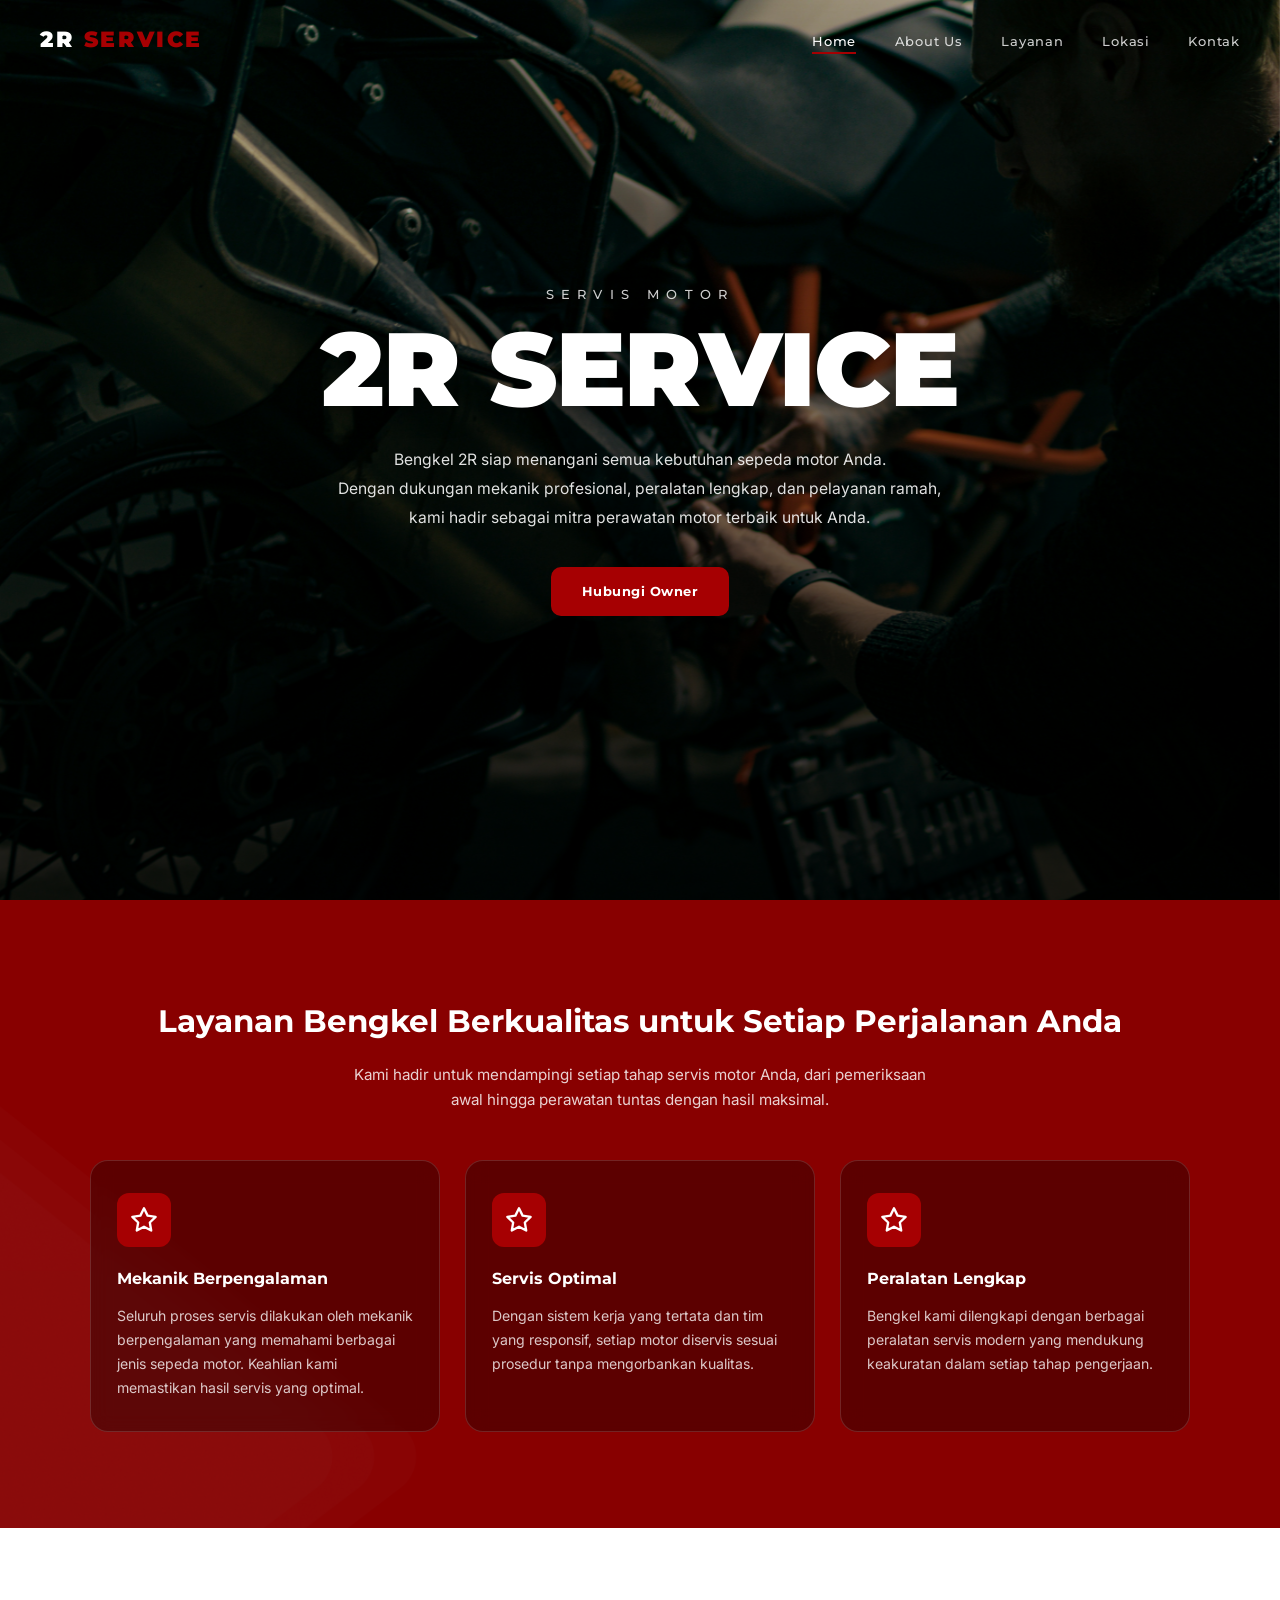
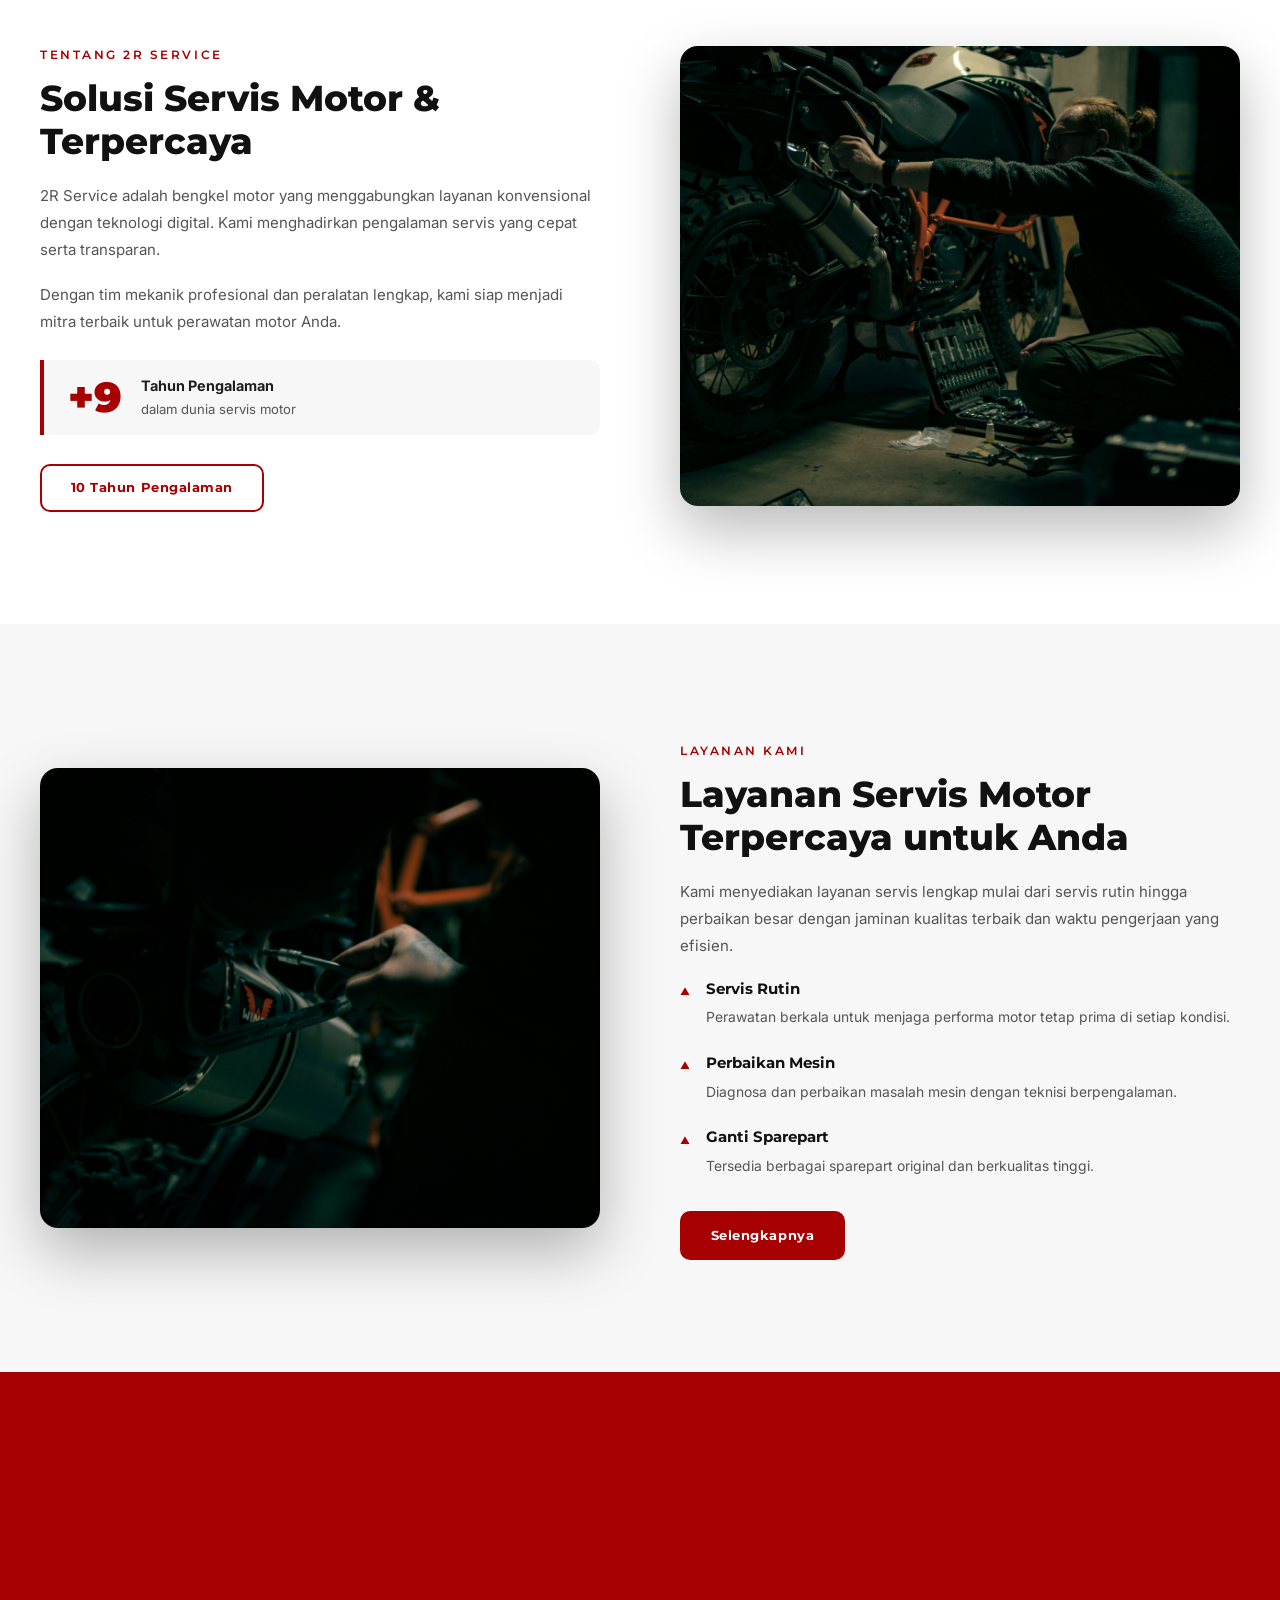
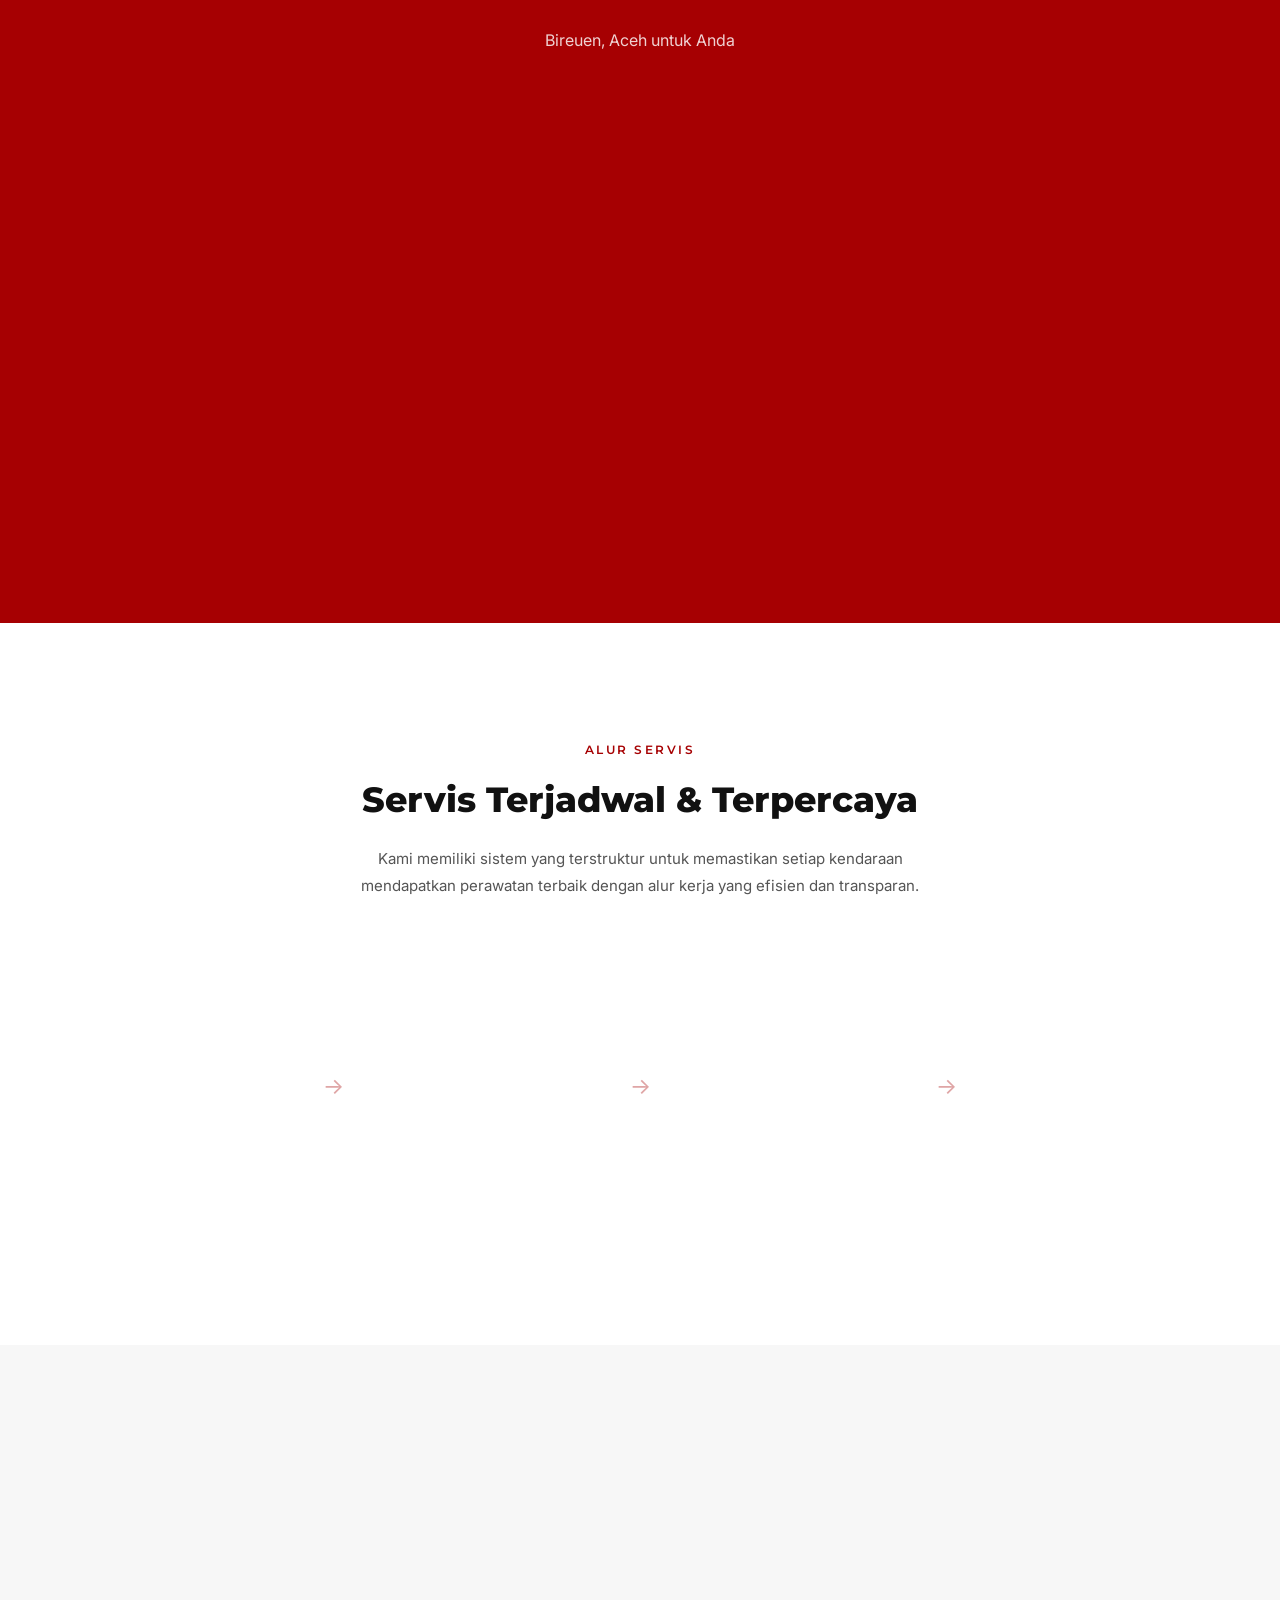
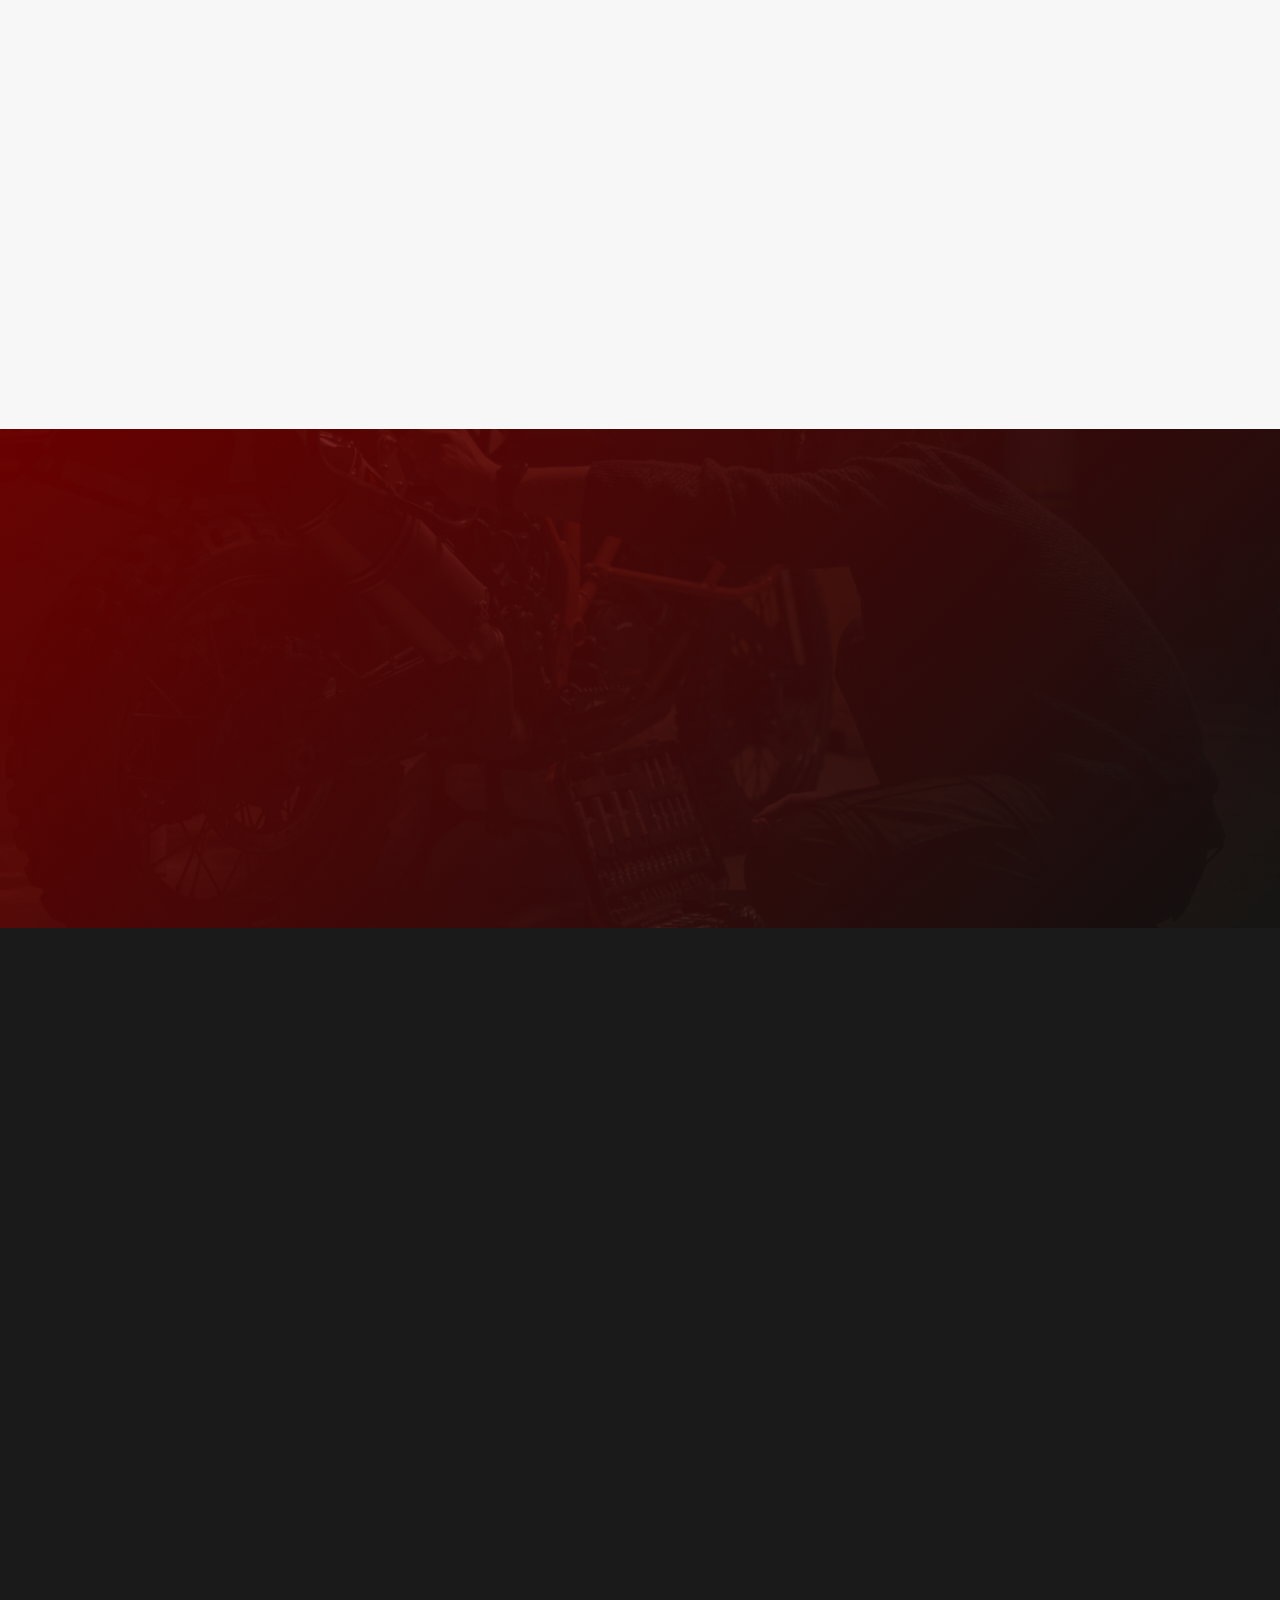
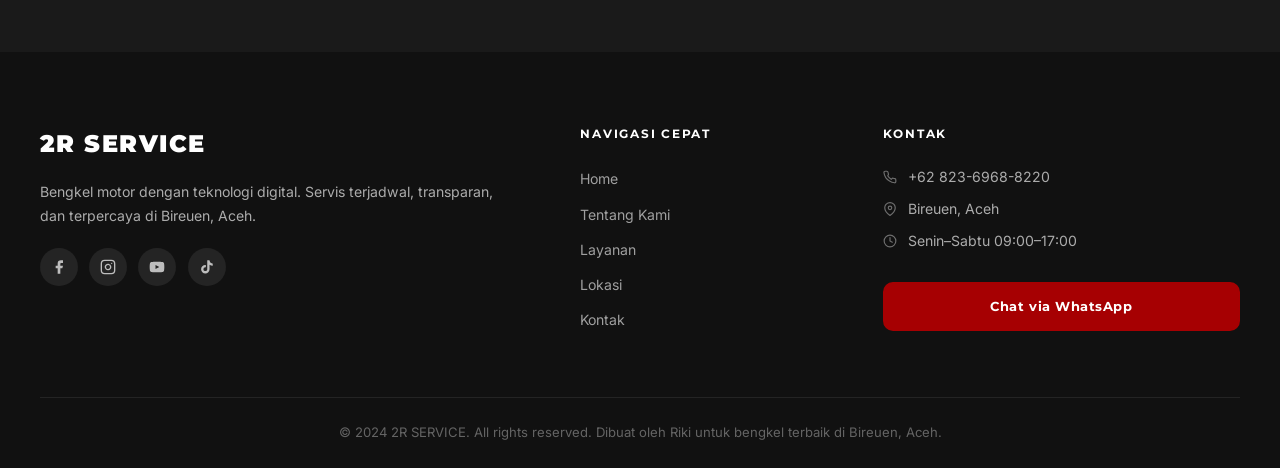
<file: index.html>
<!DOCTYPE html>
<html lang="id">
<head>
  <meta charset="UTF-8" />
  <meta name="viewport" content="width=device-width, initial-scale=1.0"/>
  <meta name="description" content="2R Service - Bengkel Motor & Terpercaya di Bireuen, Aceh. Mekanik berpengalaman, peralatan lengkap, servis terjadwal."/>
  <title>2R SERVICE – Bengkel Motor Bireuen</title>
  <link rel="stylesheet" href="Style.css" />
  <link href="https://fonts.googleapis.com/css2?family=Montserrat:wght@300;400;500;600;700;800;900&family=Inter:wght@300;400;500;600;700&display=swap" rel="stylesheet"/>
</head>
<body>

  <!-- ===================== NAVBAR ===================== -->
  <header id="navbar">
    <nav class="nav-inner">
      <div class="nav-logo">2R <span>SERVICE</span></div>
      <ul class="nav-links" id="navLinks">
        <li><a href="#home">Home</a></li>
        <li><a href="#about">About Us</a></li>
        <li><a href="#services">Layanan</a></li>
        <li><a href="#location">Lokasi</a></li>
        <li><a href="#contact">Kontak</a></li>
      </ul>
      <button class="hamburger" id="hamburger" aria-label="Toggle menu">
        <span></span><span></span><span></span>
      </button>
    </nav>
  </header>

  <!-- ===================== HERO ===================== -->
  <section class="hero" id="home">
    <img src="img/hero.png" alt="2R Service Workshop" class="hero-img" />
    <div class="hero-overlay"></div>
    <div class="hero-text">
      <p class="hero-eyebrow">SERVIS MOTOR</p>
      <h1>2R SERVICE</h1>
      <p class="hero-desc">
        Bengkel 2R siap menangani semua kebutuhan sepeda motor Anda.<br />
        Dengan dukungan mekanik profesional, peralatan lengkap, dan pelayanan ramah,<br />
        kami hadir sebagai mitra perawatan motor terbaik untuk Anda.
      </p>
      <a href="https://wa.me/+6282369688220" id="btn-hero-cta" class="btn btn-red">Hubungi Owner</a>
    </div>
  </section>

  <!-- ===================== FEATURES (red bg) ===================== -->
  <section class="features" id="features">
    <img src="img/sec2.png" alt="" class="features-bg" aria-hidden="true"/>
    <div class="features-overlay"></div>
    <div class="features-inner">
      <div class="features-header">
        <h2>Layanan Bengkel Berkualitas untuk Setiap Perjalanan Anda</h2>
        <p>Kami hadir untuk mendampingi setiap tahap servis motor Anda, dari pemeriksaan awal hingga perawatan tuntas dengan hasil maksimal.</p>
      </div>
      <div class="feature-cards" data-aos data-delay="100">
        <div class="fcard">
          <div class="fcard-icon">
            <svg width="28" height="28" viewBox="0 0 24 24" fill="none" stroke="currentColor" stroke-width="2" stroke-linecap="round" stroke-linejoin="round"><polygon points="12 2 15.09 8.26 22 9.27 17 14.14 18.18 21.02 12 17.77 5.82 21.02 7 14.14 2 9.27 8.91 8.26 12 2"/></svg>
          </div>
          <h4>Mekanik Berpengalaman</h4>
          <p>Seluruh proses servis dilakukan oleh mekanik berpengalaman yang memahami berbagai jenis sepeda motor. Keahlian kami memastikan hasil servis yang optimal.</p>
        </div>
        <div class="fcard">
          <div class="fcard-icon">
            <svg width="28" height="28" viewBox="0 0 24 24" fill="none" stroke="currentColor" stroke-width="2" stroke-linecap="round" stroke-linejoin="round"><polygon points="12 2 15.09 8.26 22 9.27 17 14.14 18.18 21.02 12 17.77 5.82 21.02 7 14.14 2 9.27 8.91 8.26 12 2"/></svg>
          </div>
          <h4>Servis Optimal</h4>
          <p>Dengan sistem kerja yang tertata dan tim yang responsif, setiap motor diservis sesuai prosedur tanpa mengorbankan kualitas.</p>
        </div>
        <div class="fcard">
          <div class="fcard-icon">
            <svg width="28" height="28" viewBox="0 0 24 24" fill="none" stroke="currentColor" stroke-width="2" stroke-linecap="round" stroke-linejoin="round"><polygon points="12 2 15.09 8.26 22 9.27 17 14.14 18.18 21.02 12 17.77 5.82 21.02 7 14.14 2 9.27 8.91 8.26 12 2"/></svg>
          </div>
          <h4>Peralatan Lengkap</h4>
          <p>Bengkel kami dilengkapi dengan berbagai peralatan servis modern yang mendukung keakuratan dalam setiap tahap pengerjaan.</p>
        </div>
      </div>
    </div>
  </section>

  <!-- ===================== ABOUT ===================== -->
  <section class="about" id="about">
    <div class="split-wrap about-wrap">
      <div class="split-text" data-aos>
        <span class="label">Tentang 2R Service</span>
        <h2>Solusi Servis Motor &amp; Terpercaya</h2>
        <p>2R Service adalah bengkel motor yang menggabungkan layanan konvensional dengan teknologi digital. Kami menghadirkan pengalaman servis yang cepat serta transparan.</p>
        <p>Dengan tim mekanik profesional dan peralatan lengkap, kami siap menjadi mitra terbaik untuk perawatan motor Anda.</p>
        <div class="xp-badge">
          <span class="xp-num" data-counter="10">+10</span>
          <div class="xp-desc">
            <strong>Tahun Pengalaman</strong>
            <small>dalam dunia servis motor</small>
          </div>
        </div>
        <a href="#contact" id="btn-about-exp" class="btn btn-outline-red">10 Tahun Pengalaman</a>
      </div>
      <div class="split-img" data-aos data-delay="150">
        <img src="img/bengkel2.jpg" alt="Tentang 2R Service – bengkel kami" />
      </div>
    </div>
  </section>

  <!-- ===================== SERVICE HIGHLIGHT (image left, text right) ===================== -->
  <section class="service-hl" id="services">
    <div class="split-wrap">
      <div class="split-img" data-aos>
        <img src="img/bengkel5.jpg" alt="Layanan 2R Service" />
      </div>
      <div class="split-text" data-aos data-delay="150">
        <span class="label red">Layanan Kami</span>
        <h2>Layanan Servis Motor Terpercaya untuk Anda</h2>
        <p>Kami menyediakan layanan servis lengkap mulai dari servis rutin hingga perbaikan besar dengan jaminan kualitas terbaik dan waktu pengerjaan yang efisien.</p>
        <ul class="svc-list">
          <li>
            <span class="tri">▲</span>
            <div>
              <strong>Servis Rutin</strong>
              <p>Perawatan berkala untuk menjaga performa motor tetap prima di setiap kondisi.</p>
            </div>
          </li>
          <li>
            <span class="tri">▲</span>
            <div>
              <strong>Perbaikan Mesin</strong>
              <p>Diagnosa dan perbaikan masalah mesin dengan teknisi berpengalaman.</p>
            </div>
          </li>
          <li>
            <span class="tri">▲</span>
            <div>
              <strong>Ganti Sparepart</strong>
              <p>Tersedia berbagai sparepart original dan berkualitas tinggi.</p>
            </div>
          </li>
        </ul>
        <a href="https://wa.me/+6282369688220" id="btn-service-more" class="btn btn-red">Selengkapnya</a>
      </div>
    </div>
  </section>

  <!-- ===================== LOCATION (red bg) ===================== -->
  <section class="location" id="location">
    <div class="location-inner">
      <span class="label light" data-aos>Temukan Kami</span>
      <h2 data-aos data-delay="80">Lokasi 2R Service</h2>
      <p class="loc-sub" data-aos data-delay="160">Bireuen, Aceh untuk Anda</p>
      <div class="map-wrap" data-aos data-delay="240">
        <img src="img/MAP.png" alt="Peta Lokasi Bireuen" class="map-img" />
      </div>
      <a href="https://maps.app.goo.gl/MuxPbHQYKEWFBgj5A" target="_blank" id="btn-map" class="btn btn-white" data-aos data-delay="300">Lihat Maps</a>
    </div>
  </section>

  <!-- ===================== PROCESS ===================== -->
  <section class="process" id="process">
    <div class="process-inner">
      <div class="process-header">
        <span class="label">Alur Servis</span>
        <h2>Servis Terjadwal &amp; Terpercaya</h2>
        <p>Kami memiliki sistem yang terstruktur untuk memastikan setiap kendaraan mendapatkan perawatan terbaik dengan alur kerja yang efisien dan transparan.</p>
      </div>
      <div class="steps">
        <div class="step" data-aos data-delay="0">
          <div class="step-num">01</div>
          <div class="step-icon">
            <svg width="32" height="32" viewBox="0 0 24 24" fill="none" stroke="currentColor" stroke-width="1.8" stroke-linecap="round" stroke-linejoin="round"><path d="M21 15a2 2 0 0 1-2 2H7l-4 4V5a2 2 0 0 1 2-2h14a2 2 0 0 1 2 2z"/></svg>
          </div>
          <h4>Konsultasi</h4>
          <p>Ceritakan keluhan motor Anda, kami siap memberikan solusi terbaik.</p>
        </div>
        <div class="step-arrow">→</div>
        <div class="step" data-aos data-delay="100">
          <div class="step-num">02</div>
          <div class="step-icon">
            <svg width="32" height="32" viewBox="0 0 24 24" fill="none" stroke="currentColor" stroke-width="1.8" stroke-linecap="round" stroke-linejoin="round"><circle cx="11" cy="11" r="8"/><line x1="21" y1="21" x2="16.65" y2="16.65"/></svg>
          </div>
          <h4>Pemeriksaan</h4>
          <p>Mekanik kami melakukan diagnosa menyeluruh pada kendaraan Anda.</p>
        </div>
        <div class="step-arrow">→</div>
        <div class="step" data-aos data-delay="200">
          <div class="step-num">03</div>
          <div class="step-icon">
            <svg width="32" height="32" viewBox="0 0 24 24" fill="none" stroke="currentColor" stroke-width="1.8" stroke-linecap="round" stroke-linejoin="round"><path d="M14.7 6.3a1 1 0 0 0 0 1.4l1.6 1.6a1 1 0 0 0 1.4 0l3.77-3.77a6 6 0 0 1-7.94 7.94l-6.91 6.91a2.12 2.12 0 0 1-3-3l6.91-6.91a6 6 0 0 1 7.94-7.94l-3.76 3.76z"/></svg>
          </div>
          <h4>Servis</h4>
          <p>Perbaikan dilakukan dengan teliti menggunakan peralatan modern.</p>
        </div>
        <div class="step-arrow">→</div>
        <div class="step" data-aos data-delay="300">
          <div class="step-num">04</div>
          <div class="step-icon">
            <svg width="32" height="32" viewBox="0 0 24 24" fill="none" stroke="currentColor" stroke-width="1.8" stroke-linecap="round" stroke-linejoin="round"><polyline points="22 12 18 12 15 21 9 3 6 12 2 12"/></svg>
          </div>
          <h4>Tuning</h4>
          <p>Penyetelan akhir untuk memastikan performa motor optimal kembali.</p>
        </div>
      </div>
    </div>
  </section>

  <!-- ===================== CARE (image + text) ===================== -->
  <section class="care">
    <div class="split-wrap">
      <div class="split-img" data-aos>
        <img src="img/bengkel8.jpg" alt="Perawatan Motor" />
      </div>
      <div class="split-text" data-aos data-delay="150">
        <span class="label">Komitmen Kami</span>
        <h2>Kami Merawat Motor Anda Dengan Teliti</h2>
        <p>Setiap detail diperhitungkan dalam setiap proses servis. Kami tidak hanya memperbaiki, kami memastikan motor Anda kembali dalam kondisi prima dan siap digunakan.</p>
        <ul class="check-list">
          <li><span class="check">✓</span> Inspeksi menyeluruh setiap kunjungan</li>
          <li><span class="check">✓</span> Laporan servis yang transparan</li>
          <li><span class="check">✓</span> Garansi pengerjaan terpercaya</li>
          <li><span class="check">✓</span> Spare part berkualitas original</li>
        </ul>
      </div>
    </div>
  </section>

  <!-- ===================== CTA BANNER ===================== -->
  <section class="cta-banner">
    <img src="img/bengkel2.jpg" alt="" class="cta-bg" aria-hidden="true"/>
    <div class="cta-overlay"></div>
    <div class="cta-inner" data-aos>
      <h2>Cek Masalah Motor Sekarang</h2>
      <p>Jangan biarkan masalah kecil menjadi besar. Hubungi kami sekarang dan dapatkan pemeriksaan awal gratis untuk motor Anda.</p>
      <a href="https://wa.me/+6282369688220" id="btn-cta-periksa" class="btn btn-outline-white">Periksa Masalah</a>
    </div>
  </section>

  <!-- ===================== INFO / CONTACT ===================== -->
  <section class="info" id="contact">
    <div class="info-inner">
      <div class="info-img-wrap" data-aos>
        <img src="img/bengkel3.jpg" alt="Mekanik Andal 2R Service" />
        <div class="info-badge">
          <span class="ib-num" data-counter="10">+10</span>
          <span class="ib-txt">Tahun<br/>Pengalaman</span>
        </div>
      </div>
      <div class="info-text" data-aos data-delay="150">
        <span class="label light">Hubungi Kami</span>
        <h2>Informasi Servis 2R SERVICE</h2>
        <div class="info-grid">
          <div class="icard">
            <div class="icard-icon">📱</div>
            <div>
              <h5>WhatsApp</h5>
              <p>+62 823-6968-8220</p>
              <small>Senin – Sabtu, 09.00–17.00</small>
            </div>
          </div>
          <div class="icard">
            <div class="icard-icon">🕐</div>
            <div>
              <h5>Jam Operasional</h5>
              <p>Senin – Sabtu</p>
              <p>09.00 – 17.00 WIB</p>
            </div>
          </div>
          <div class="icard">
            <div class="icard-icon">📍</div>
            <div>
              <h5>Alamat</h5>
              <p>Mns Reuleut, Kec. Kota Juang, Kab.</p>
              <p>Bireuen, Aceh</p>
            </div>
          </div>
          <div class="icard">
            <div class="icard-icon">⭐</div>
            <div>
              <h5>Rating Pelanggan</h5>
              <p>4.9 / 5.0 Bintang</p>
              <small>Berdasarkan 200+ ulasan</small>
            </div>
          </div>
        </div>
      </div>
    </div>
  </section>

  <!-- ===================== FOOTER ===================== -->
  <footer>
    <div class="footer-inner">
      <div class="fcol fcol-brand">
        <h3 class="footer-logo">2R SERVICE</h3>
        <p>Bengkel motor dengan teknologi digital. Servis terjadwal, transparan, dan terpercaya di Bireuen, Aceh.</p>
        <div class="socials">
          <a href="#" id="social-fb" aria-label="Facebook">
            <svg width="16" height="16" viewBox="0 0 24 24" fill="currentColor"><path d="M18 2h-3a5 5 0 0 0-5 5v3H7v4h3v8h4v-8h3l1-4h-4V7a1 1 0 0 1 1-1h3z"/></svg>
          </a>
          <a href="#" id="social-ig" aria-label="Instagram">
            <svg width="16" height="16" viewBox="0 0 24 24" fill="none" stroke="currentColor" stroke-width="2" stroke-linecap="round" stroke-linejoin="round"><rect x="2" y="2" width="20" height="20" rx="5" ry="5"/><path d="M16 11.37A4 4 0 1 1 12.63 8 4 4 0 0 1 16 11.37z"/><line x1="17.5" y1="6.5" x2="17.51" y2="6.5"/></svg>
          </a>
          <a href="#" id="social-yt" aria-label="YouTube">
            <svg width="16" height="16" viewBox="0 0 24 24" fill="currentColor"><path d="M22.54 6.42a2.78 2.78 0 0 0-1.95-1.96C18.88 4 12 4 12 4s-6.88 0-8.59.46a2.78 2.78 0 0 0-1.95 1.96A29 29 0 0 0 1 12a29 29 0 0 0 .46 5.58A2.78 2.78 0 0 0 3.41 19.6C5.12 20 12 20 12 20s6.88 0 8.59-.46a2.78 2.78 0 0 0 1.95-1.95A29 29 0 0 0 23 12a29 29 0 0 0-.46-5.58zM9.75 15.02V8.98L15.5 12l-5.75 3.02z"/></svg>
          </a>
          <a href="#" id="social-tt" aria-label="TikTok">
            <svg width="16" height="16" viewBox="0 0 24 24" fill="currentColor"><path d="M19.59 6.69a4.83 4.83 0 0 1-3.77-4.25V2h-3.45v13.67a2.89 2.89 0 0 1-2.88 2.5 2.89 2.89 0 0 1-2.89-2.89 2.89 2.89 0 0 1 2.89-2.89c.28 0 .54.04.79.1V9.01a6.33 6.33 0 0 0-.79-.05 6.34 6.34 0 0 0-6.34 6.34 6.34 6.34 0 0 0 6.34 6.34 6.34 6.34 0 0 0 6.33-6.34V8.69a8.18 8.18 0 0 0 4.78 1.52V6.76a4.85 4.85 0 0 1-1.01-.07z"/></svg>
          </a>
        </div>
      </div>

      <div class="fcol">
        <h4>Navigasi Cepat</h4>
        <ul>
          <li><a href="#home">Home</a></li>
          <li><a href="#about">Tentang Kami</a></li>
          <li><a href="#services">Layanan</a></li>
          <li><a href="#location">Lokasi</a></li>
          <li><a href="#contact">Kontak</a></li>
        </ul>
      </div>

      <div class="fcol">
        <h4>Kontak</h4>
        <ul class="contact-list">
          <li>
            <svg width="14" height="14" viewBox="0 0 24 24" fill="none" stroke="currentColor" stroke-width="2" stroke-linecap="round" stroke-linejoin="round"><path d="M22 16.92v3a2 2 0 0 1-2.18 2 19.79 19.79 0 0 1-8.63-3.07A19.5 19.5 0 0 1 4.69 13a19.79 19.79 0 0 1-3.07-8.67A2 2 0 0 1 3.6 2.18h3a2 2 0 0 1 2 1.72 12.84 12.84 0 0 0 .7 2.81 2 2 0 0 1-.45 2.11L8.09 9.91a16 16 0 0 0 6 6l1.27-1.27a2 2 0 0 1 2.11-.45 12.84 12.84 0 0 0 2.81.7A2 2 0 0 1 22 16.92z"/></svg>
            +62 823-6968-8220
          </li>
          <li>
            <svg width="14" height="14" viewBox="0 0 24 24" fill="none" stroke="currentColor" stroke-width="2" stroke-linecap="round" stroke-linejoin="round"><path d="M21 10c0 7-9 13-9 13s-9-6-9-13a9 9 0 0 1 18 0z"/><circle cx="12" cy="10" r="3"/></svg>
            Bireuen, Aceh
          </li>
          <li>
            <svg width="14" height="14" viewBox="0 0 24 24" fill="none" stroke="currentColor" stroke-width="2" stroke-linecap="round" stroke-linejoin="round"><circle cx="12" cy="12" r="10"/><polyline points="12 6 12 12 16 14"/></svg>
            Senin–Sabtu 09:00–17:00
          </li>
        </ul>
        <a href="https://wa.me/+6282369688220" id="btn-footer-wa" class="btn btn-red footer-btn">Chat via WhatsApp</a>
      </div>
    </div>

    <div class="footer-bottom">
      <p>© 2024 2R SERVICE. All rights reserved. Dibuat oleh Riki untuk bengkel terbaik di Bireuen, Aceh.</p>
    </div>
  </footer>

  <script src="script.js"></script>
</body>
</html>
</file>
<file: Style.css>
/* ============================================================
   DESIGN TOKENS
   ============================================================ */
:root {
  --red:         #A60002;
  --red-dk:      #7a0001;
  --red-lt:      #c0392b;
  --dark:        #111111;
  --dark2:       #1a1a1a;
  --dark3:       #222222;
  --white:       #ffffff;
  --off-white:   #f7f7f7;
  --gray-lt:     #e8e8e8;
  --gray-mid:    #999999;
  --gray-dk:     #555555;
  --text:        #1e1e1e;

  --font-head:   'Montserrat', sans-serif;
  --font-body:   'Inter', sans-serif;

  --ease:        0.35s cubic-bezier(0.4,0,0.2,1);
  --shadow-sm:   0 4px 16px rgba(0,0,0,0.12);
  --shadow-md:   0 10px 40px rgba(0,0,0,0.18);
  --shadow-lg:   0 24px 60px rgba(0,0,0,0.28);
  --r:           10px;
  --r-lg:        18px;
}

/* ============================================================
   RESET
   ============================================================ */
*,*::before,*::after { margin:0; padding:0; box-sizing:border-box; }
html { scroll-behavior:smooth; font-size:16px; }
body { font-family:var(--font-body); color:var(--text); background:var(--white); overflow-x:hidden; line-height:1.65; }
img  { display:block; max-width:100%; }
a    { text-decoration:none; color:inherit; }
ul   { list-style:none; }
button { font-family:inherit; }

/* ============================================================
   SHARED UTILITIES
   ============================================================ */
.label {
  display: inline-block;
  font-family: var(--font-head);
  font-size: 0.72rem;
  font-weight: 600;
  letter-spacing: 0.22em;
  text-transform: uppercase;
  color: var(--red);
  margin-bottom: 0.7rem;
}
.label.light { color: rgba(255,255,255,0.65); }
.label.red   { color: var(--red); }

/* BUTTONS */
.btn {
  display: inline-flex;
  align-items: center;
  gap: 0.5rem;
  padding: 0.72rem 1.8rem;
  border-radius: var(--r);
  font-family: var(--font-head);
  font-size: 0.82rem;
  font-weight: 700;
  letter-spacing: 0.04em;
  cursor: pointer;
  transition: all var(--ease);
  border: 2px solid transparent;
  white-space: nowrap;
}
.btn-red {
  background: var(--red);
  color: var(--white);
  border-color: var(--red);
}
.btn-red:hover {
  background: var(--red-dk);
  border-color: var(--red-dk);
  transform: translateY(-2px);
  box-shadow: 0 8px 28px rgba(166,0,2,0.45);
}
.btn-outline-red {
  background: transparent;
  color: var(--red);
  border-color: var(--red);
}
.btn-outline-red:hover {
  background: var(--red);
  color: var(--white);
  transform: translateY(-2px);
}
.btn-white {
  background: var(--white);
  color: var(--red);
  border-color: var(--white);
}
.btn-white:hover {
  background: transparent;
  color: var(--white);
  transform: translateY(-2px);
}
.btn-outline-white {
  background: transparent;
  color: var(--white);
  border-color: rgba(255,255,255,0.85);
}
.btn-outline-white:hover {
  background: var(--white);
  color: var(--dark);
  transform: translateY(-2px);
}

/* SPLIT LAYOUT */
.split-wrap {
  max-width: 1240px;
  margin: 0 auto;
  display: grid;
  grid-template-columns: 1fr 1fr;
  gap: 5rem;
  align-items: center;
}
/* Service highlight: image on left, text on right — same order as DOM */
.service-hl .split-wrap .split-img { order: 1; }
.service-hl .split-wrap .split-text { order: 2; }

.split-img img {
  width: 100%;
  height: 460px;
  object-fit: cover;
  border-radius: var(--r-lg);
  box-shadow: var(--shadow-lg);
}
.split-text h2 {
  font-family: var(--font-head);
  font-size: clamp(1.6rem, 2.8vw, 2.3rem);
  font-weight: 800;
  line-height: 1.2;
  margin-bottom: 1.2rem;
  color: var(--dark);
}
.split-text p {
  font-size: 0.94rem;
  line-height: 1.8;
  color: var(--gray-dk);
  margin-bottom: 1.1rem;
}

/* SCROLL-REVEAL */
[data-aos] {
  opacity: 0;
  transform: translateY(28px);
  transition: opacity 0.7s ease, transform 0.7s ease;
}
[data-aos].visible {
  opacity: 1;
  transform: translateY(0);
}

/* ============================================================
   NAVBAR
   ============================================================ */
#navbar {
  position: fixed;
  inset: 0 0 auto 0;
  z-index: 1000;
  padding: 1.4rem 2.5rem;
  transition: padding 0.4s ease, background 0.4s ease, box-shadow 0.4s ease;
}
#navbar.scrolled {
  background: rgba(15,15,15,0.95);
  backdrop-filter: blur(18px);
  -webkit-backdrop-filter: blur(18px);
  padding: 0.85rem 2.5rem;
  box-shadow: 0 4px 30px rgba(0,0,0,0.4);
}
.nav-inner {
  max-width: 1240px;
  margin: 0 auto;
  display: flex;
  align-items: center;
  justify-content: space-between;
}
.nav-logo {
  font-family: var(--font-head);
  font-weight: 900;
  font-size: 1.35rem;
  color: var(--white);
  letter-spacing: 0.12em;
}
.nav-logo span { color: var(--red); }

.nav-links {
  display: flex;
  gap: 2.4rem;
}
.nav-links a {
  color: rgba(255,255,255,0.8);
  font-family: var(--font-head);
  font-size: 0.82rem;
  font-weight: 500;
  letter-spacing: 0.06em;
  position: relative;
  transition: color var(--ease);
}
.nav-links a::after {
  content: '';
  position: absolute;
  bottom: -5px; left: 0;
  width: 0; height: 2px;
  background: var(--red);
  transition: width var(--ease);
}
.nav-links a:hover,
.nav-links a.active { color: var(--white); }
.nav-links a:hover::after,
.nav-links a.active::after { width: 100%; }

.hamburger {
  display: none;
  flex-direction: column;
  gap: 5px;
  background: none;
  border: none;
  cursor: pointer;
  padding: 5px;
  z-index: 1002;
}
.hamburger span {
  display: block;
  width: 25px; height: 2px;
  background: var(--white);
  border-radius: 2px;
  transition: all var(--ease);
}
.hamburger.open span:nth-child(1) { transform: translateY(7px) rotate(45deg); }
.hamburger.open span:nth-child(2) { opacity: 0; transform: scaleX(0); }
.hamburger.open span:nth-child(3) { transform: translateY(-7px) rotate(-45deg); }

/* ============================================================
   HERO
   ============================================================ */
.hero {
  position: relative;
  height: 100vh;
  min-height: 620px;
  display: flex;
  align-items: center;
  justify-content: center;
  text-align: center;
  color: var(--white);
  overflow: hidden;
}
.hero-img {
  position: absolute;
  inset: 0;
  width: 100%; height: 100%;
  object-fit: cover;
  z-index: 0;
  animation: heroScale 12s ease-out forwards;
}
@keyframes heroScale {
  from { transform: scale(1.08); }
  to   { transform: scale(1); }
}
.hero-overlay {
  position: absolute;
  inset: 0;
  background: linear-gradient(
    to bottom,
    rgba(0,0,0,0.25) 0%,
    rgba(0,0,0,0.55) 60%,
    rgba(0,0,0,0.72) 100%
  );
  z-index: 1;
}
.hero-text {
  position: relative;
  z-index: 2;
  max-width: 820px;
  padding: 2rem;
  animation: fadeUp 1s cubic-bezier(0.4,0,0.2,1) 0.2s both;
}
@keyframes fadeUp {
  from { opacity:0; transform:translateY(35px); }
  to   { opacity:1; transform:translateY(0); }
}
.hero-eyebrow {
  font-family: var(--font-head);
  font-size: 0.82rem;
  font-weight: 500;
  letter-spacing: 0.55em;
  opacity: 0.8;
  margin-bottom: 0.9rem;
  text-transform: uppercase;
}
.hero-text h1 {
  font-family: var(--font-head);
  font-size: clamp(3.2rem, 9vw, 6.5rem);
  font-weight: 900;
  line-height: 0.95;
  margin-bottom: 1.6rem;
  text-shadow: 0 4px 24px rgba(0,0,0,0.5);
  letter-spacing: -0.01em;
}
.hero-desc {
  font-size: 0.98rem;
  line-height: 1.85;
  opacity: 0.88;
  margin-bottom: 2.2rem;
}

/* ============================================================
   FEATURES (red bg)
   ============================================================ */
.features {
  position: relative;
  padding: 6rem 2.5rem;
  color: var(--white);
  text-align: center;
  overflow: hidden;
}
.features-bg {
  position: absolute;
  inset: 0;
  width: 100%; height: 100%;
  object-fit: cover;
  z-index: 0;
}
.features-overlay {
  position: absolute;
  inset: 0;
  background: rgba(130,0,0,0.82);
  z-index: 1;
}
.features-inner {
  position: relative;
  z-index: 2;
  max-width: 1100px;
  margin: 0 auto;
}
.features-header h2 {
  font-family: var(--font-head);
  font-size: clamp(1.3rem, 2.8vw, 1.95rem);
  font-weight: 700;
  margin-bottom: 0.9rem;
}
.features-header p {
  font-size: 0.95rem;
  opacity: 0.82;
  max-width: 580px;
  margin: 0 auto 3rem;
}
.feature-cards {
  display: grid;
  grid-template-columns: repeat(3, 1fr);
  gap: 1.6rem;
  margin-top: 0.5rem;
}
.fcard {
  background: rgba(0,0,0,0.32);
  border: 1px solid rgba(255,255,255,0.14);
  border-radius: var(--r-lg);
  padding: 2rem 1.6rem;
  text-align: left;
  transition: all var(--ease);
  backdrop-filter: blur(10px);
}
.fcard:hover {
  transform: translateY(-9px);
  background: rgba(0,0,0,0.48);
  border-color: rgba(255,255,255,0.28);
  box-shadow: var(--shadow-lg);
}
.fcard-icon {
  width: 54px; height: 54px;
  background: var(--red);
  border-radius: 12px;
  display: flex;
  align-items: center;
  justify-content: center;
  margin-bottom: 1.2rem;
  color: var(--white);
  transition: transform var(--ease);
}
.fcard:hover .fcard-icon { transform: rotate(8deg) scale(1.1); }
.fcard h4 {
  font-family: var(--font-head);
  font-size: 1rem;
  font-weight: 700;
  margin-bottom: 0.7rem;
  color: var(--white);
}
.fcard p {
  font-size: 0.88rem;
  line-height: 1.7;
  color: rgba(255,255,255,0.78);
}

/* ============================================================
   ABOUT
   ============================================================ */
.about {
  padding: 7rem 2.5rem;
  background: var(--white);
}
.xp-badge {
  display: flex;
  align-items: center;
  gap: 1.2rem;
  background: var(--off-white);
  border-left: 4px solid var(--red);
  padding: 1rem 1.5rem;
  border-radius: 0 var(--r) var(--r) 0;
  margin: 1.6rem 0 1.8rem;
}
.xp-num {
  font-family: var(--font-head);
  font-size: 2.6rem;
  font-weight: 900;
  color: var(--red);
  line-height: 1;
}
.xp-desc { line-height: 1.4; }
.xp-desc strong { display:block; font-weight:700; font-size:0.9rem; }
.xp-desc small  { color: var(--gray-dk); font-size:0.82rem; }

/* ============================================================
   SERVICE HIGHLIGHT
   ============================================================ */
.service-hl {
  padding: 7rem 2.5rem;
  background: var(--off-white);
}
.svc-list {
  display: flex;
  flex-direction: column;
  gap: 1.3rem;
  margin-bottom: 2rem;
}
.svc-list li {
  display: flex;
  gap: 1rem;
  align-items: flex-start;
}
.tri {
  color: var(--red);
  font-size: 0.62rem;
  margin-top: 0.38rem;
  flex-shrink: 0;
}
.svc-list strong {
  display: block;
  font-family: var(--font-head);
  font-weight: 700;
  font-size: 0.93rem;
  margin-bottom: 0.25rem;
  color: var(--dark);
}
.svc-list p { margin:0; font-size:0.87rem; }

/* ============================================================
   LOCATION (red bg)
   ============================================================ */
.location {
  padding: 6.5rem 2.5rem;
  background: var(--red);
  text-align: center;
  color: var(--white);
}
.location-inner { max-width: 920px; margin: 0 auto; }
.location h2 {
  font-family: var(--font-head);
  font-size: clamp(1.8rem, 4vw, 3rem);
  font-weight: 900;
  margin-bottom: 0.5rem;
}
.loc-sub {
  font-size: 1rem;
  opacity: 0.82;
  margin-bottom: 2.8rem;
}
.map-wrap {
  border-radius: var(--r-lg);
  overflow: hidden;
  margin-bottom: 2.5rem;
  box-shadow: 0 24px 60px rgba(0,0,0,0.45);
  line-height: 0;
}
.map-img {
  width: 100%;
  max-height: 360px;
  object-fit: cover;
}

/* ============================================================
   PROCESS
   ============================================================ */
.process {
  padding: 7rem 2.5rem;
  background: var(--white);
}
.process-inner { max-width: 1200px; margin: 0 auto; }
.process-header {
  text-align: center;
  max-width: 620px;
  margin: 0 auto 4.5rem;
}
.process-header h2 {
  font-family: var(--font-head);
  font-size: clamp(1.5rem, 2.8vw, 2.2rem);
  font-weight: 800;
  margin-bottom: 1rem;
  color: var(--dark);
}
.process-header p {
  font-size: 0.94rem;
  line-height: 1.8;
  color: var(--gray-dk);
}
.steps {
  display: flex;
  align-items: flex-start;
  gap: 0;
  justify-content: center;
}
.step {
  flex: 1;
  text-align: center;
  padding: 2rem 1.2rem 1.8rem;
  border-radius: var(--r-lg);
  transition: all var(--ease);
  position: relative;
}
.step:hover {
  background: var(--off-white);
  transform: translateY(-6px);
  box-shadow: var(--shadow-sm);
}
.step-num {
  font-family: var(--font-head);
  font-size: 0.72rem;
  font-weight: 800;
  letter-spacing: 0.1em;
  color: var(--red);
  margin-bottom: 0.8rem;
}
.step-icon {
  width: 72px; height: 72px;
  background: var(--white);
  border: 2.5px solid var(--red);
  border-radius: 50%;
  display: flex;
  align-items: center;
  justify-content: center;
  margin: 0 auto 1.2rem;
  color: var(--red);
  box-shadow: 0 4px 20px rgba(166,0,2,0.18);
  transition: all var(--ease);
}
.step:hover .step-icon {
  background: var(--red);
  color: var(--white);
  transform: scale(1.1);
  box-shadow: 0 8px 28px rgba(166,0,2,0.38);
}
.step h4 {
  font-family: var(--font-head);
  font-size: 0.95rem;
  font-weight: 700;
  margin-bottom: 0.5rem;
  color: var(--dark);
}
.step p {
  font-size: 0.85rem;
  color: var(--gray-dk);
  line-height: 1.65;
}
.step-arrow {
  color: var(--red);
  font-size: 1.4rem;
  line-height: 1;
  align-self: center;
  opacity: 0.35;
  padding: 0 0.2rem;
  margin-top: -2rem;
}

/* ============================================================
   CARE
   ============================================================ */
.care {
  padding: 7rem 2.5rem;
  background: var(--off-white);
}
.check-list {
  display: flex;
  flex-direction: column;
  gap: 0.85rem;
  margin-top: 1rem;
}
.check-list li {
  display: flex;
  align-items: center;
  gap: 0.8rem;
  font-size: 0.92rem;
  font-weight: 500;
  color: var(--dark);
}
.check {
  display: inline-flex;
  align-items: center;
  justify-content: center;
  width: 24px; height: 24px;
  background: var(--red);
  color: var(--white);
  border-radius: 50%;
  font-size: 0.75rem;
  font-weight: 700;
  flex-shrink: 0;
}

/* ============================================================
   CTA BANNER
   ============================================================ */
.cta-banner {
  position: relative;
  padding: 7rem 2.5rem;
  text-align: center;
  color: var(--white);
  overflow: hidden;
}
.cta-bg {
  position: absolute;
  inset: 0;
  width: 100%; height: 100%;
  object-fit: cover;
  z-index: 0;
}
.cta-overlay {
  position: absolute;
  inset: 0;
  background: linear-gradient(
    135deg,
    rgba(120,0,0,0.88) 0%,
    rgba(17,17,17,0.92) 100%
  );
  z-index: 1;
}
.cta-inner {
  position: relative;
  z-index: 2;
  max-width: 720px;
  margin: 0 auto;
}
.cta-inner h2 {
  font-family: var(--font-head);
  font-size: clamp(1.8rem, 4vw, 3.2rem);
  font-weight: 900;
  line-height: 1.1;
  margin-bottom: 1.1rem;
}
.cta-inner p {
  font-size: 1rem;
  line-height: 1.75;
  opacity: 0.82;
  margin-bottom: 2.5rem;
}

/* ============================================================
   INFO / CONTACT
   ============================================================ */
.info {
  padding: 7rem 2.5rem;
  background: var(--dark2);
  color: var(--white);
}
.info-inner {
  max-width: 1200px;
  margin: 0 auto;
  display: grid;
  grid-template-columns: 380px 1fr;
  gap: 5.5rem;
  align-items: center;
}
.info-img-wrap {
  position: relative;
}
.info-img-wrap img {
  width: 100%;
  height: 500px;
  object-fit: cover;
  border-radius: var(--r-lg);
  box-shadow: var(--shadow-lg);
}
.info-badge {
  position: absolute;
  bottom: -18px;
  right: -18px;
  background: var(--red);
  color: var(--white);
  padding: 1.1rem 1.4rem;
  border-radius: var(--r-lg);
  text-align: center;
  box-shadow: var(--shadow-md);
}
.ib-num {
  display: block;
  font-family: var(--font-head);
  font-size: 2rem;
  font-weight: 900;
  line-height: 1;
}
.ib-txt {
  font-size: 0.72rem;
  opacity: 0.88;
  line-height: 1.4;
}
.info-text h2 {
  font-family: var(--font-head);
  font-size: clamp(1.5rem, 2.8vw, 2.1rem);
  font-weight: 800;
  margin-bottom: 1.8rem;
  color: var(--white);
}
.info-grid {
  display: grid;
  grid-template-columns: 1fr 1fr;
  gap: 1.1rem;
}
.icard {
  background: rgba(255,255,255,0.06);
  border: 1px solid rgba(255,255,255,0.1);
  border-radius: var(--r-lg);
  padding: 1.2rem 1.1rem;
  display: flex;
  gap: 0.9rem;
  align-items: flex-start;
  transition: all var(--ease);
}
.icard:hover {
  background: rgba(255,255,255,0.1);
  border-color: rgba(255,255,255,0.22);
  transform: translateY(-3px);
}
.icard-icon { font-size: 1.4rem; flex-shrink:0; }
.icard h5 {
  font-family: var(--font-head);
  font-size: 0.82rem;
  font-weight: 700;
  margin-bottom: 0.35rem;
  color: var(--white);
}
.icard p {
  font-size: 0.83rem;
  color: rgba(255,255,255,0.68);
  line-height: 1.45;
}
.icard small {
  display: block;
  font-size: 0.76rem;
  color: rgba(255,255,255,0.45);
  margin-top: 0.2rem;
}

/* ============================================================
   FOOTER
   ============================================================ */
footer {
  background: var(--dark);
  color: rgba(255,255,255,0.65);
  padding: 4.5rem 2.5rem 0;
}
.footer-inner {
  max-width: 1200px;
  margin: 0 auto;
  display: grid;
  grid-template-columns: 2fr 1fr 1.5fr;
  gap: 4rem;
  padding-bottom: 3.5rem;
  border-bottom: 1px solid rgba(255,255,255,0.08);
}
.footer-logo {
  font-family: var(--font-head);
  font-size: 1.5rem;
  font-weight: 900;
  color: var(--white);
  letter-spacing: 0.06em;
  margin-bottom: 1rem;
}
.fcol p {
  font-size: 0.88rem;
  line-height: 1.75;
  margin-bottom: 0.55rem;
}
.fcol h4 {
  font-family: var(--font-head);
  font-size: 0.78rem;
  font-weight: 700;
  letter-spacing: 0.14em;
  text-transform: uppercase;
  color: var(--white);
  margin-bottom: 1.3rem;
}
.fcol ul li { margin-bottom: 0.55rem; }
.fcol ul a {
  font-size: 0.88rem;
  color: rgba(255,255,255,0.6);
  transition: color var(--ease);
}
.fcol ul a:hover { color: var(--white); }

.socials {
  display: flex;
  gap: 0.7rem;
  margin-top: 1.2rem;
}
.socials a {
  width: 38px; height: 38px;
  background: rgba(255,255,255,0.08);
  border-radius: 50%;
  display: flex;
  align-items: center;
  justify-content: center;
  color: rgba(255,255,255,0.7);
  transition: all var(--ease);
}
.socials a:hover {
  background: var(--red);
  color: var(--white);
  transform: translateY(-3px);
}

.contact-list li {
  display: flex;
  align-items: center;
  gap: 0.7rem;
  font-size: 0.88rem;
  color: rgba(255,255,255,0.65);
  margin-bottom: 0.7rem;
}
.contact-list svg { flex-shrink: 0; opacity: 0.6; }

.footer-btn {
  margin-top: 1.3rem;
  width: 100%;
  justify-content: center;
}

.footer-bottom {
  max-width: 1200px;
  margin: 0 auto;
  padding: 1.5rem 0;
  text-align: center;
  font-size: 0.82rem;
  color: rgba(255,255,255,0.35);
}

/* ============================================================
   RESPONSIVE – TABLET
   ============================================================ */
@media (max-width: 1060px) {
  .split-wrap {
    grid-template-columns: 1fr;
    gap: 3rem;
  }
  .split-img img { height: 360px; }
  .feature-cards { grid-template-columns: 1fr 1fr; }
  .steps { flex-wrap: wrap; gap: 1rem; }
  .step { flex: 1 1 calc(50% - 1rem); }
  .step-arrow { display: none; }
  .info-inner { grid-template-columns: 1fr; }
  .info-img-wrap img { height: 360px; }
  .footer-inner { grid-template-columns: 1fr 1fr; gap: 2.5rem; }
  .fcol-brand { grid-column: span 2; }
}

/* ============================================================
   RESPONSIVE – MOBILE
   ============================================================ */
@media (max-width: 720px) {
  #navbar { padding: 1rem 1.5rem; }
  #navbar.scrolled { padding: 0.7rem 1.5rem; }

  .nav-links {
    display: none;
    flex-direction: column;
    position: fixed;
    inset: 0;
    background: rgba(12,12,12,0.97);
    align-items: center;
    justify-content: center;
    gap: 2.5rem;
    z-index: 1001;
  }
  .nav-links.open { display: flex; }
  .nav-links.open a { font-size: 1.3rem; }
  .hamburger { display: flex; }

  .hero-text h1 { font-size: 3.2rem; }
  .hero-desc  { font-size: 0.88rem; }

  .feature-cards { grid-template-columns: 1fr; }

  .split-wrap { gap: 2.5rem; }

  .steps { flex-direction: column; align-items: center; }
  .step  { width: 100%; max-width: 320px; }

  .info-grid { grid-template-columns: 1fr; }
  .info-badge { right: 10px; bottom: 10px; }

  .footer-inner { grid-template-columns: 1fr; gap: 2rem; }
  .fcol-brand   { grid-column: span 1; }

  .cta-inner h2 { font-size: 1.8rem; }
  .location h2  { font-size: 1.8rem; }
}
</file>
